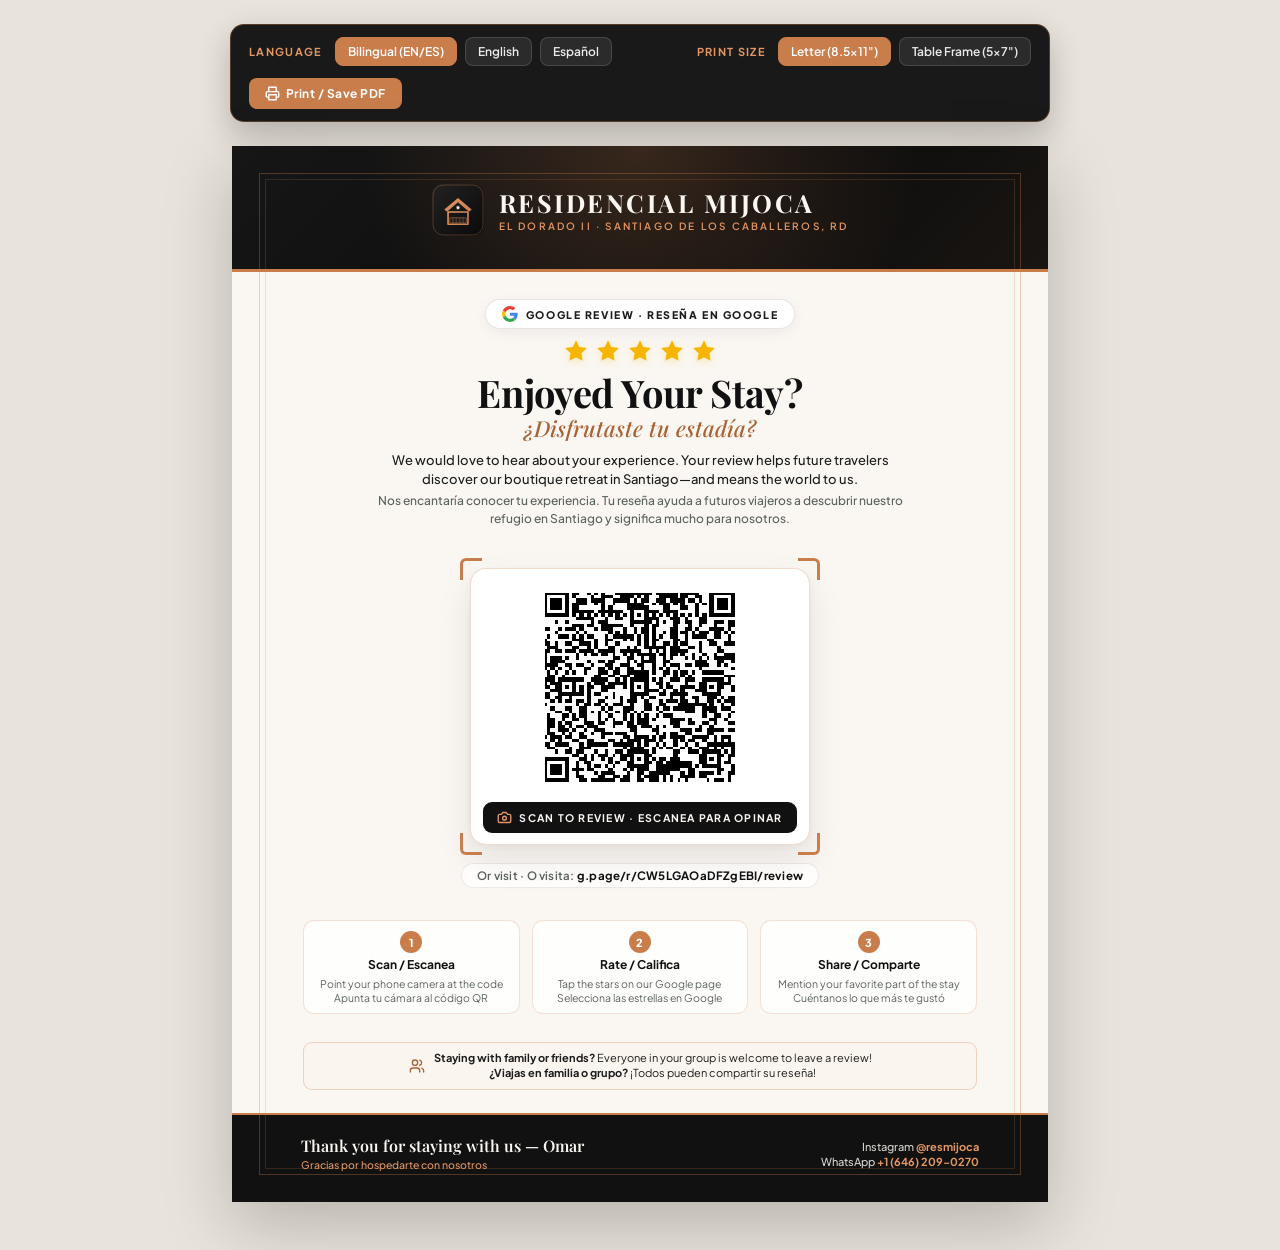
<file: flyer/google-review-flyer.html>
<!DOCTYPE html>
<html lang="en">
<head>
  <meta charset="UTF-8" />
  <meta name="viewport" content="width=device-width, initial-scale=1.0" />
  <title>Residencial Mijoca — Google Review Flyer</title>
  <link rel="preconnect" href="https://fonts.googleapis.com" />
  <link rel="preconnect" href="https://fonts.gstatic.com" crossorigin />
  <link href="https://fonts.googleapis.com/css2?family=Playfair+Display:ital,wght@0,500;0,600;0,700;1,500;1,600&family=Plus+Jakarta+Sans:wght@400;500;600;700;800&display=swap" rel="stylesheet" />
  <style>
    :root {
      --obsidian: #111111;
      --obsidian-soft: #1C1E1D;
      --terracotta: #C87D4B;
      --terracotta-deep: #A96234;
      --terracotta-light: #E29662;
      --terracotta-tint: #FBF5F0;
      --terracotta-border: rgba(200, 125, 75, 0.34);
      --alabaster: #FAF7F2;
      --ink: #1C1E1D;
      --muted: #5A625E;
      --star-gold: #F4B400;
      --white: #FFFFFF;
    }

    * {
      box-sizing: border-box;
      margin: 0;
      padding: 0;
      -webkit-print-color-adjust: exact !important;
      print-color-adjust: exact !important;
    }

    body {
      font-family: 'Plus Jakarta Sans', system-ui, -apple-system, sans-serif;
      background: #E8E3DB;
      color: var(--ink);
      min-height: 100vh;
      display: flex;
      flex-direction: column;
      align-items: center;
      padding: 24px 16px 48px;
      -webkit-font-smoothing: antialiased;
    }

    /* Interactive Screen Controls (Hidden on Print & Export) */
    .controls {
      width: 100%;
      max-width: 820px;
      background: rgba(17, 17, 17, 0.96);
      color: var(--alabaster);
      border: 1px solid rgba(200, 125, 75, 0.35);
      border-radius: 14px;
      padding: 12px 18px;
      margin-bottom: 24px;
      display: flex;
      flex-wrap: wrap;
      align-items: center;
      justify-content: space-between;
      gap: 12px;
      box-shadow: 0 12px 32px rgba(0, 0, 0, 0.22);
    }

    .controls-group {
      display: flex;
      align-items: center;
      gap: 8px;
      flex-wrap: wrap;
    }

    .controls-label {
      font-size: 11px;
      font-weight: 700;
      text-transform: uppercase;
      letter-spacing: 0.12em;
      color: var(--terracotta-light);
      margin-right: 4px;
    }

    .ctrl-btn {
      background: rgba(255, 255, 255, 0.08);
      color: #EAEAEA;
      border: 1px solid rgba(255, 255, 255, 0.14);
      border-radius: 8px;
      padding: 6px 12px;
      font-family: inherit;
      font-size: 12px;
      font-weight: 600;
      cursor: pointer;
      transition: all 0.18s ease;
    }

    .ctrl-btn:hover {
      background: rgba(255, 255, 255, 0.16);
    }

    .ctrl-btn.active {
      background: var(--terracotta);
      border-color: var(--terracotta);
      color: var(--white);
    }

    .print-btn {
      background: var(--terracotta);
      color: var(--white);
      border: none;
      border-radius: 8px;
      padding: 8px 16px;
      font-family: inherit;
      font-size: 12px;
      font-weight: 700;
      letter-spacing: 0.04em;
      cursor: pointer;
      display: inline-flex;
      align-items: center;
      gap: 6px;
      transition: background 0.18s ease;
    }

    .print-btn:hover {
      background: var(--terracotta-deep);
    }

    body.export-mode {
      background: transparent;
      padding: 0;
      margin: 0;
      min-height: auto;
      display: block;
    }

    body.export-mode .controls {
      display: none !important;
    }

    body.export-mode .flyer {
      box-shadow: none;
      margin: 0;
    }

    /* ============================================================
       FLYER SHEET — US LETTER (8.5in x 11in) DEFAULT
       ============================================================ */
    .flyer {
      width: 8.5in;
      height: 11in;
      background: var(--alabaster);
      position: relative;
      overflow: hidden;
      display: flex;
      flex-direction: column;
      justify-content: space-between;
      box-shadow: 0 24px 64px rgba(17, 17, 17, 0.22);
    }

    /* Subtle architectural outer frame overlay */
    .frame-border {
      position: absolute;
      inset: 0.28in;
      border: 1px solid var(--terracotta-border);
      pointer-events: none;
      z-index: 10;
    }

    .frame-border::after {
      content: "";
      position: absolute;
      inset: 5px;
      border: 0.5px solid rgba(200, 125, 75, 0.2);
    }

    /* HEADER BAND */
    .header {
      background: linear-gradient(135deg, #161616 0%, #0D0D0D 60%, #191512 100%);
      color: var(--alabaster);
      padding: 0.4in 0.72in 0.3in;
      position: relative;
      text-align: center;
      border-bottom: 3px solid var(--terracotta);
      flex-shrink: 0;
    }

    .header::before {
      content: "";
      position: absolute;
      inset: 0;
      background: radial-gradient(circle at 50% 0%, rgba(200, 125, 75, 0.22), transparent 65%);
      pointer-events: none;
    }

    .brand-lockup {
      position: relative;
      z-index: 2;
      display: inline-flex;
      align-items: center;
      gap: 15px;
    }

    .brand-emblem {
      width: 52px;
      height: 52px;
      flex-shrink: 0;
    }

    .brand-text {
      text-align: left;
    }

    .brand-name {
      font-family: 'Playfair Display', Georgia, serif;
      font-size: 25px;
      font-weight: 700;
      letter-spacing: 0.1em;
      text-transform: uppercase;
      color: var(--alabaster);
      line-height: 1.08;
    }

    .brand-sub {
      font-size: 10px;
      font-weight: 600;
      letter-spacing: 0.22em;
      text-transform: uppercase;
      color: var(--terracotta-light);
      margin-top: 4px;
    }

    /* MAIN BODY */
    .main {
      flex: 1;
      min-height: 0;
      padding: 0.28in 0.74in 0.24in;
      display: flex;
      flex-direction: column;
      align-items: center;
      justify-content: space-between;
      text-align: center;
      position: relative;
      z-index: 2;
    }

    /* Google Pill + Stars */
    .hero-top {
      display: flex;
      flex-direction: column;
      align-items: center;
      gap: 8px;
    }

    .google-pill {
      display: inline-flex;
      align-items: center;
      gap: 8px;
      background: var(--white);
      border: 1px solid rgba(28, 30, 29, 0.11);
      border-radius: 999px;
      padding: 6px 16px;
      box-shadow: 0 4px 14px rgba(17, 17, 17, 0.05);
    }

    .google-pill svg {
      width: 16px;
      height: 16px;
      flex-shrink: 0;
    }

    .google-pill-text {
      font-size: 10.5px;
      font-weight: 800;
      letter-spacing: 0.15em;
      text-transform: uppercase;
      color: var(--obsidian-soft);
    }

    .stars-row {
      display: inline-flex;
      align-items: center;
      gap: 6px;
      margin-top: 1px;
    }

    .stars-row svg {
      width: 26px;
      height: 26px;
      filter: drop-shadow(0 2px 4px rgba(244, 180, 0, 0.26));
    }

    .headline-block {
      margin-top: 0;
      max-width: 6.4in;
    }

    .headline-primary {
      font-family: 'Playfair Display', Georgia, serif;
      font-size: 38px;
      font-weight: 700;
      color: var(--obsidian);
      line-height: 1.08;
      letter-spacing: -0.01em;
    }

    .headline-secondary {
      font-family: 'Playfair Display', Georgia, serif;
      font-style: italic;
      font-size: 22px;
      font-weight: 500;
      color: var(--terracotta-deep);
      margin-top: 3px;
      line-height: 1.18;
    }

    .subcopy {
      margin-top: 9px;
      display: flex;
      flex-direction: column;
      gap: 4px;
      max-width: 5.75in;
      margin-left: auto;
      margin-right: auto;
    }

    .copy-en {
      font-size: 13px;
      line-height: 1.44;
      color: var(--ink);
      font-weight: 500;
    }

    .copy-es {
      font-size: 12px;
      line-height: 1.42;
      color: var(--muted);
      font-weight: 500;
    }

    /* QR SHOWCASE CARD */
    .qr-section {
      display: flex;
      flex-direction: column;
      align-items: center;
      margin: 4px 0;
    }

    .qr-card-wrap {
      position: relative;
      padding: 10px;
    }

    /* Architectural Terracotta Corner Brackets */
    .corner {
      position: absolute;
      width: 22px;
      height: 22px;
      border-color: var(--terracotta);
      border-style: solid;
      pointer-events: none;
    }
    .corner-tl { top: 0; left: 0; border-width: 3px 0 0 3px; border-top-left-radius: 6px; }
    .corner-tr { top: 0; right: 0; border-width: 3px 3px 0 0; border-top-right-radius: 6px; }
    .corner-bl { bottom: 0; left: 0; border-width: 0 0 3px 3px; border-bottom-left-radius: 6px; }
    .corner-br { bottom: 0; right: 0; border-width: 0 3px 3px 0; border-bottom-right-radius: 6px; }

    .qr-card {
      background: var(--white);
      border: 1px solid rgba(200, 125, 75, 0.28);
      border-radius: 16px;
      padding: 12px 12px 11px;
      box-shadow: 0 16px 36px rgba(17, 17, 17, 0.09), 0 2px 6px rgba(17, 17, 17, 0.04);
      display: flex;
      flex-direction: column;
      align-items: center;
    }

    .qr-image {
      width: 2.22in;
      height: 2.22in;
      display: block;
      image-rendering: pixelated;
      image-rendering: crisp-edges;
      border-radius: 4px;
    }

    .qr-scan-strip {
      margin-top: 8px;
      width: 100%;
      background: var(--obsidian);
      color: var(--alabaster);
      border-radius: 9px;
      padding: 8px 14px;
      display: flex;
      align-items: center;
      justify-content: center;
      gap: 7px;
    }

    .qr-scan-strip svg {
      width: 15px;
      height: 15px;
      color: var(--terracotta-light);
      flex-shrink: 0;
    }

    .qr-scan-label {
      font-size: 10.5px;
      font-weight: 700;
      letter-spacing: 0.12em;
      text-transform: uppercase;
    }

    .direct-url {
      margin-top: 8px;
      font-size: 11.5px;
      font-weight: 600;
      color: var(--muted);
      letter-spacing: 0.02em;
      background: rgba(255, 255, 255, 0.85);
      border: 1px solid rgba(28, 30, 29, 0.09);
      border-radius: 999px;
      padding: 4px 15px;
    }

    .direct-url strong {
      color: var(--obsidian);
      font-weight: 700;
    }

    /* 3 STEPS STRIP */
    .steps-grid {
      width: 100%;
      display: grid;
      grid-template-columns: repeat(3, 1fr);
      gap: 12px;
    }

    .step-item {
      background: rgba(255, 255, 255, 0.82);
      border: 1px solid rgba(200, 125, 75, 0.22);
      border-radius: 11px;
      padding: 10px 10px 9px;
      display: flex;
      flex-direction: column;
      align-items: center;
      gap: 4px;
    }

    .step-badge {
      width: 22px;
      height: 22px;
      border-radius: 999px;
      background: var(--terracotta);
      color: var(--white);
      font-size: 11px;
      font-weight: 800;
      display: flex;
      align-items: center;
      justify-content: center;
      margin-bottom: 1px;
    }

    .step-title {
      font-size: 12px;
      font-weight: 700;
      color: var(--obsidian);
      line-height: 1.2;
    }

    .step-desc {
      font-size: 10.5px;
      color: var(--muted);
      line-height: 1.32;
    }

    /* GROUP NOTE */
    .group-note {
      width: 100%;
      background: var(--terracotta-tint);
      border: 1px solid rgba(200, 125, 75, 0.3);
      border-radius: 9px;
      padding: 8px 14px;
      display: flex;
      align-items: center;
      justify-content: center;
      gap: 9px;
      font-size: 11px;
      line-height: 1.35;
      color: var(--obsidian-soft);
    }

    .group-note svg {
      width: 16px;
      height: 16px;
      color: var(--terracotta-deep);
      flex-shrink: 0;
    }

    /* FOOTER BAND */
    .footer {
      background: var(--obsidian);
      color: var(--alabaster);
      padding: 0.22in 0.72in 0.32in;
      border-top: 2px solid var(--terracotta);
      display: flex;
      align-items: center;
      justify-content: space-between;
      gap: 16px;
      position: relative;
      z-index: 2;
      flex-shrink: 0;
    }

    .footer-thanks {
      text-align: left;
    }

    .thanks-main {
      font-family: 'Playfair Display', Georgia, serif;
      font-size: 16px;
      font-weight: 600;
      color: var(--alabaster);
      line-height: 1.2;
    }

    .thanks-sub {
      font-size: 10.5px;
      color: var(--terracotta-light);
      margin-top: 3px;
      font-weight: 500;
    }

    .footer-meta {
      text-align: right;
      display: flex;
      flex-direction: column;
      gap: 2px;
      font-size: 11px;
      color: #D6D3CE;
      font-weight: 500;
    }

    .footer-meta span.accent {
      color: var(--terracotta-light);
      font-weight: 700;
    }

    /* ============================================================
       LANGUAGE MODES (bi | en | es)
       ============================================================ */
    .flyer[data-lang="en"] .lang-es,
    .flyer[data-lang="en"] .lang-sep {
      display: none !important;
    }

    .flyer[data-lang="es"] .lang-en,
    .flyer[data-lang="es"] .lang-sep {
      display: none !important;
    }

    .flyer[data-lang="es"] .headline-secondary {
      font-style: normal;
      font-size: 40px;
      font-weight: 700;
      color: var(--obsidian);
      margin-top: 0;
    }

    .flyer[data-lang="es"] .copy-es {
      font-size: 14.5px;
      color: var(--ink);
    }

    /* ============================================================
       5x7 TABLETOP FRAME SIZE VARIANT
       ============================================================ */
    .flyer.size-5x7 {
      width: 5in;
      height: 7in;
    }

    .flyer.size-5x7 .frame-border {
      inset: 0.16in;
    }

    .flyer.size-5x7 .header {
      padding: 0.25in 0.34in 0.19in;
      border-bottom-width: 2.5px;
    }

    .flyer.size-5x7 .brand-lockup {
      gap: 10px;
    }

    .flyer.size-5x7 .brand-emblem {
      width: 34px;
      height: 34px;
    }

    .flyer.size-5x7 .brand-name {
      font-size: 16px;
    }

    .flyer.size-5x7 .brand-sub {
      font-size: 7px;
      letter-spacing: 0.18em;
      margin-top: 2px;
    }

    .flyer.size-5x7 .main {
      padding: 0.16in 0.34in 0.14in;
    }

    .flyer.size-5x7 .hero-top {
      gap: 5px;
    }

    .flyer.size-5x7 .google-pill {
      padding: 3.5px 11px;
      gap: 5px;
    }

    .flyer.size-5x7 .google-pill svg {
      width: 12px;
      height: 12px;
    }

    .flyer.size-5x7 .google-pill-text {
      font-size: 7.5px;
      letter-spacing: 0.13em;
    }

    .flyer.size-5x7 .stars-row {
      gap: 4px;
    }

    .flyer.size-5x7 .stars-row svg {
      width: 17px;
      height: 17px;
    }

    .flyer.size-5x7 .headline-primary {
      font-size: 23px;
    }

    .flyer.size-5x7 .headline-secondary {
      font-size: 14px;
      margin-top: 1px;
    }

    .flyer.size-5x7[data-lang="es"] .headline-secondary {
      font-size: 23px;
    }

    .flyer.size-5x7 .subcopy {
      margin-top: 5px;
      gap: 2px;
    }

    .flyer.size-5x7 .copy-en {
      font-size: 8.5px;
      line-height: 1.35;
    }

    .flyer.size-5x7 .copy-es {
      font-size: 8px;
      line-height: 1.34;
    }

    .flyer.size-5x7 .qr-section {
      margin: 2px 0;
    }

    .flyer.size-5x7 .qr-card-wrap {
      padding: 7px;
    }

    .flyer.size-5x7 .corner {
      width: 14px;
      height: 14px;
      border-width: 2.2px;
    }
    .flyer.size-5x7 .corner-tl { border-width: 2.2px 0 0 2.2px; }
    .flyer.size-5x7 .corner-tr { border-width: 2.2px 2.2px 0 0; }
    .flyer.size-5x7 .corner-bl { border-width: 0 0 2.2px 2.2px; }
    .flyer.size-5x7 .corner-br { border-width: 0 2.2px 2.2px 0; }

    .flyer.size-5x7 .qr-card {
      padding: 8px 8px 7px;
      border-radius: 11px;
    }

    .flyer.size-5x7 .qr-image {
      width: 1.48in;
      height: 1.48in;
    }

    .flyer.size-5x7 .qr-scan-strip {
      margin-top: 5px;
      padding: 5px 8px;
      border-radius: 6px;
      gap: 4px;
    }

    .flyer.size-5x7 .qr-scan-strip svg {
      width: 10px;
      height: 10px;
    }

    .flyer.size-5x7 .qr-scan-label {
      font-size: 6.8px;
      letter-spacing: 0.09em;
    }

    .flyer.size-5x7 .direct-url {
      margin-top: 5px;
      font-size: 7.8px;
      padding: 2.5px 10px;
    }

    .flyer.size-5x7 .steps-grid {
      gap: 6px;
    }

    .flyer.size-5x7 .step-item {
      padding: 6px 5px;
      border-radius: 7px;
      gap: 2px;
    }

    .flyer.size-5x7 .step-badge {
      width: 15px;
      height: 15px;
      font-size: 8.5px;
      margin-bottom: 1px;
    }

    .flyer.size-5x7 .step-title {
      font-size: 8px;
    }

    .flyer.size-5x7 .step-desc {
      font-size: 6.8px;
      line-height: 1.22;
    }

    .flyer.size-5x7 .group-note {
      padding: 5px 9px;
      border-radius: 6px;
      font-size: 7.2px;
      line-height: 1.28;
      gap: 6px;
    }

    .flyer.size-5x7 .group-note svg {
      width: 12px;
      height: 12px;
    }

    .flyer.size-5x7 .footer {
      padding: 0.14in 0.34in 0.22in;
    }

    .flyer.size-5x7 .thanks-main {
      font-size: 10.5px;
    }

    .flyer.size-5x7 .thanks-sub {
      font-size: 7px;
      margin-top: 1.5px;
    }

    .flyer.size-5x7 .footer-meta {
      font-size: 7.5px;
      gap: 1.5px;
    }

    /* PRINT STYLES */
    @page {
      size: 8.5in 11in;
      margin: 0;
    }

    @media print {
      html, body {
        background: none !important;
        padding: 0 !important;
        margin: 0 !important;
        min-height: auto !important;
        display: block !important;
      }
      .controls {
        display: none !important;
      }
      .flyer {
        box-shadow: none !important;
        margin: 0 !important;
        page-break-after: avoid;
      }
    }
  </style>
  <style id="dynamic-page-size"></style>
</head>
<body>

  <!-- Interactive Print Controls (Automatically hidden when printing) -->
  <div class="controls" aria-label="Flyer Print Options">
    <div class="controls-group">
      <span class="controls-label">Language</span>
      <button class="ctrl-btn active" data-set-lang="bi" onclick="setLang('bi')">Bilingual (EN/ES)</button>
      <button class="ctrl-btn" data-set-lang="en" onclick="setLang('en')">English</button>
      <button class="ctrl-btn" data-set-lang="es" onclick="setLang('es')">Español</button>
    </div>
    <div class="controls-group">
      <span class="controls-label">Print Size</span>
      <button class="ctrl-btn active" data-set-size="letter" onclick="setSize('letter')">Letter (8.5&times;11")</button>
      <button class="ctrl-btn" data-set-size="5x7" onclick="setSize('5x7')">Table Frame (5&times;7")</button>
    </div>
    <button class="print-btn" onclick="window.print()">
      <svg width="15" height="15" viewBox="0 0 24 24" fill="none" stroke="currentColor" stroke-width="2.2" stroke-linecap="round" stroke-linejoin="round">
        <polyline points="6 9 6 2 18 2 18 9"></polyline>
        <path d="M6 18H4a2 2 0 0 1-2-2v-5a2 2 0 0 1 2-2h16a2 2 0 0 1 2 2v5a2 2 0 0 1-2 2h-2"></path>
        <rect x="6" y="14" width="12" height="8"></rect>
      </svg>
      Print / Save PDF
    </button>
  </div>

  <!-- PRINTABLE FLYER -->
  <article id="flyer" class="flyer" data-lang="bi">
    <div class="frame-border"></div>

    <!-- HEADER -->
    <header class="header">
      <div class="brand-lockup">
        <!-- Official Residencial Mijoca Emblem (from Images/icon.svg) -->
        <svg class="brand-emblem" xmlns="http://www.w3.org/2000/svg" viewBox="0 0 512 512" aria-label="Residencial Mijoca Emblem">
          <defs>
            <linearGradient id="gradObsidian" x1="0%" y1="0%" x2="100%" y2="100%">
              <stop offset="0%" stop-color="#222222"/>
              <stop offset="100%" stop-color="#0A0A0A"/>
            </linearGradient>
            <linearGradient id="gradTerracotta" x1="0%" y1="0%" x2="100%" y2="100%">
              <stop offset="0%" stop-color="#E29662"/>
              <stop offset="100%" stop-color="#C87D4B"/>
            </linearGradient>
          </defs>
          <rect width="512" height="512" rx="112" fill="url(#gradObsidian)"/>
          <rect x="10" y="10" width="492" height="492" rx="102" fill="none" stroke="#C87D4B" stroke-width="6" stroke-opacity="0.55"/>
          <g transform="translate(256, 260)">
            <path d="M-135,-10 L0,-122 L135,-10 L108,12 L0,-80 L-108,12 Z" fill="url(#gradTerracotta)"/>
            <path d="M-98,16 L98,16 L98,136 L-98,136 Z" fill="none" stroke="url(#gradTerracotta)" stroke-width="16" stroke-linejoin="round"/>
            <rect x="-82" y="72" width="164" height="52" rx="6" fill="#1C1E1D" stroke="#C87D4B" stroke-width="5"/>
            <line x1="-50" y1="72" x2="-50" y2="124" stroke="#C87D4B" stroke-width="4"/>
            <line x1="-18" y1="72" x2="-18" y2="124" stroke="#C87D4B" stroke-width="4"/>
            <line x1="18" y1="72" x2="18" y2="124" stroke="#C87D4B" stroke-width="4"/>
            <line x1="50" y1="72" x2="50" y2="124" stroke="#C87D4B" stroke-width="4"/>
            <circle cx="0" cy="-26" r="16" fill="#C87D4B"/>
            <polygon points="0,-52 5,-35 22,-35 8,-25 13,-8 0,-18 -13,-8 -8,-25 -22,-35 -5,-35" fill="#FAF7F2"/>
          </g>
        </svg>
        <div class="brand-text">
          <div class="brand-name">Residencial Mijoca</div>
          <div class="brand-sub">El Dorado II &middot; Santiago de los Caballeros, RD</div>
        </div>
      </div>
    </header>

    <!-- MAIN CONTENT -->
    <main class="main">
      <!-- Top Hero -->
      <div class="hero-top">
        <div class="google-pill">
          <!-- Official 4-Color Google G -->
          <svg viewBox="0 0 48 48" aria-hidden="true">
            <path fill="#EA4335" d="M24 9.5c3.54 0 6.71 1.22 9.21 3.6l6.85-6.85C35.9 2.38 30.47 0 24 0 14.62 0 6.51 5.38 2.56 13.22l7.98 6.19C12.43 13.72 17.74 9.5 24 9.5z"/>
            <path fill="#4285F4" d="M46.98 24.55c0-1.57-.15-3.09-.38-4.55H24v9.02h12.94c-.58 2.96-2.26 5.48-4.78 7.18l7.73 6c4.51-4.18 7.09-10.36 7.09-17.65z"/>
            <path fill="#FBBC05" d="M10.53 28.59c-.48-1.45-.76-2.99-.76-4.59s.27-3.14.76-4.59l-7.98-6.19C.92 16.46 0 20.12 0 24c0 3.88.92 7.54 2.56 10.78l7.97-6.19z"/>
            <path fill="#34A853" d="M24 48c6.48 0 11.93-2.13 15.89-5.81l-7.73-6c-2.15 1.45-4.92 2.3-8.16 2.3-6.26 0-11.57-4.22-13.47-9.91l-7.98 6.19C6.51 42.62 14.62 48 24 48z"/>
          </svg>
          <span class="google-pill-text">
            <span class="lang-en">Google Review</span><span class="lang-sep"> &middot; </span><span class="lang-es">Rese&ntilde;a en Google</span>
          </span>
        </div>

        <div class="stars-row" aria-label="5 out of 5 stars">
          <svg viewBox="0 0 24 24" fill="#F4B400"><path d="M12 2l2.92 6.26L22 9.27l-5 4.87 1.18 6.88L12 17.77l-6.18 3.25L7 14.14 2 9.27l7.08-1.01L12 2z"/></svg>
          <svg viewBox="0 0 24 24" fill="#F4B400"><path d="M12 2l2.92 6.26L22 9.27l-5 4.87 1.18 6.88L12 17.77l-6.18 3.25L7 14.14 2 9.27l7.08-1.01L12 2z"/></svg>
          <svg viewBox="0 0 24 24" fill="#F4B400"><path d="M12 2l2.92 6.26L22 9.27l-5 4.87 1.18 6.88L12 17.77l-6.18 3.25L7 14.14 2 9.27l7.08-1.01L12 2z"/></svg>
          <svg viewBox="0 0 24 24" fill="#F4B400"><path d="M12 2l2.92 6.26L22 9.27l-5 4.87 1.18 6.88L12 17.77l-6.18 3.25L7 14.14 2 9.27l7.08-1.01L12 2z"/></svg>
          <svg viewBox="0 0 24 24" fill="#F4B400"><path d="M12 2l2.92 6.26L22 9.27l-5 4.87 1.18 6.88L12 17.77l-6.18 3.25L7 14.14 2 9.27l7.08-1.01L12 2z"/></svg>
        </div>

        <div class="headline-block">
          <h1 class="headline-primary lang-en">Enjoyed Your Stay?</h1>
          <div class="headline-secondary lang-es">&iquest;Disfrutaste tu estad&iacute;a?</div>
          <div class="subcopy">
            <p class="copy-en lang-en">We would love to hear about your experience. Your review helps future travelers discover our boutique retreat in Santiago&mdash;and means the world to us.</p>
            <p class="copy-es lang-es">Nos encantar&iacute;a conocer tu experiencia. Tu rese&ntilde;a ayuda a futuros viajeros a descubrir nuestro refugio en Santiago y significa mucho para nosotros.</p>
          </div>
        </div>
      </div>

      <!-- QR Code Centerpiece -->
      <section class="qr-section" aria-label="Google Review QR Code">
        <div class="qr-card-wrap">
          <span class="corner corner-tl"></span>
          <span class="corner corner-tr"></span>
          <span class="corner corner-bl"></span>
          <span class="corner corner-br"></span>

          <div class="qr-card">
            <img src="google-review-qr.png" alt="Scan to leave a Google Review for Residencial Mijoca" class="qr-image" />
            <div class="qr-scan-strip">
              <svg viewBox="0 0 24 24" fill="none" stroke="currentColor" stroke-width="2.2" stroke-linecap="round" stroke-linejoin="round" aria-hidden="true">
                <path d="M14.5 4h-5L7 7H4a2 2 0 0 0-2 2v9a2 2 0 0 0 2 2h16a2 2 0 0 0 2-2V9a2 2 0 0 0-2-2h-3l-2.5-3z"/>
                <circle cx="12" cy="13" r="3"/>
              </svg>
              <span class="qr-scan-label">
                <span class="lang-en">Scan to Review</span><span class="lang-sep"> &middot; </span><span class="lang-es">Escanea para Opinar</span>
              </span>
            </div>
          </div>
        </div>

        <div class="direct-url">
          <span class="lang-en">Or visit</span><span class="lang-sep"> &middot; </span><span class="lang-es">O visita</span>: <strong>g.page/r/CW5LGAOaDFZgEBI/review</strong>
        </div>
      </section>

      <!-- 3 Simple Steps -->
      <section class="steps-grid" aria-label="How to leave a review">
        <div class="step-item">
          <div class="step-badge">1</div>
          <div class="step-title">
            <span class="lang-en">Scan</span><span class="lang-sep"> / </span><span class="lang-es">Escanea</span>
          </div>
          <div class="step-desc">
            <span class="lang-en">Point your phone camera at the code</span>
            <span class="lang-sep"><br /></span>
            <span class="lang-es">Apunta tu c&aacute;mara al c&oacute;digo QR</span>
          </div>
        </div>

        <div class="step-item">
          <div class="step-badge">2</div>
          <div class="step-title">
            <span class="lang-en">Rate</span><span class="lang-sep"> / </span><span class="lang-es">Califica</span>
          </div>
          <div class="step-desc">
            <span class="lang-en">Tap the stars on our Google page</span>
            <span class="lang-sep"><br /></span>
            <span class="lang-es">Selecciona las estrellas en Google</span>
          </div>
        </div>

        <div class="step-item">
          <div class="step-badge">3</div>
          <div class="step-title">
            <span class="lang-en">Share</span><span class="lang-sep"> / </span><span class="lang-es">Comparte</span>
          </div>
          <div class="step-desc">
            <span class="lang-en">Mention your favorite part of the stay</span>
            <span class="lang-sep"><br /></span>
            <span class="lang-es">Cu&eacute;ntanos lo que m&aacute;s te gust&oacute;</span>
          </div>
        </div>
      </section>

      <!-- Group / Family Note -->
      <div class="group-note">
        <svg viewBox="0 0 24 24" fill="none" stroke="currentColor" stroke-width="2" stroke-linecap="round" stroke-linejoin="round" aria-hidden="true">
          <path d="M16 21v-2a4 4 0 0 0-4-4H6a4 4 0 0 0-4 4v2"/>
          <circle cx="9" cy="7" r="4"/>
          <path d="M22 21v-2a4 4 0 0 0-3-3.87"/>
          <path d="M16 3.13a4 4 0 0 1 0 7.75"/>
        </svg>
        <div>
          <span class="lang-en"><strong>Staying with family or friends?</strong> Everyone in your group is welcome to leave a review!</span>
          <span class="lang-sep"><br /></span>
          <span class="lang-es"><strong>&iquest;Viajas en familia o grupo?</strong> &iexcl;Todos pueden compartir su rese&ntilde;a!</span>
        </div>
      </div>
    </main>

    <!-- FOOTER -->
    <footer class="footer">
      <div class="footer-thanks">
        <div class="thanks-main">
          <span class="lang-en">Thank you for staying with us &mdash; Omar</span>
          <span class="lang-es"><span class="lang-sep" style="display:none"></span>Gracias por hospedarte con nosotros &mdash; Omar</span>
        </div>
        <div class="thanks-sub">
          <span class="lang-en">24/7 Power &middot; Fast Wi-Fi &middot; Boutique Comfort in Santiago</span>
          <span class="lang-sep"> &middot; </span>
          <span class="lang-es">Energ&iacute;a 24/7 &middot; Wi-Fi R&aacute;pido &middot; Confort Boutique en Santiago</span>
        </div>
      </div>
      <div class="footer-meta">
        <div>Instagram <span class="accent">@resmijoca</span></div>
        <div>WhatsApp <span class="accent">+1 (646) 209-0270</span></div>
      </div>
    </footer>
  </article>

  <script>
    const flyer = document.getElementById('flyer');
    const dynamicPageStyle = document.getElementById('dynamic-page-size');

    function setLang(lang) {
      flyer.setAttribute('data-lang', lang);
      document.querySelectorAll('[data-set-lang]').forEach(btn => {
        btn.classList.toggle('active', btn.getAttribute('data-set-lang') === lang);
      });
      // In bilingual mode, keep clean single-line thanks in footer (EN main + ES subtitle)
      const thanksEn = document.querySelector('.thanks-main .lang-en');
      const thanksEs = document.querySelector('.thanks-main .lang-es');
      const subEn = document.querySelector('.thanks-sub .lang-en');
      const subEs = document.querySelector('.thanks-sub .lang-es');
      const subSep = document.querySelector('.thanks-sub .lang-sep');
      if (lang === 'bi') {
        thanksEn.style.display = 'inline';
        thanksEs.style.display = 'none';
        subEn.textContent = 'Gracias por hospedarte con nosotros';
        subEs.style.display = 'none';
        subSep.style.display = 'none';
      } else if (lang === 'en') {
        thanksEn.style.display = '';
        thanksEs.style.display = '';
        subEn.textContent = '24/7 Power · Fast Wi-Fi · Boutique Comfort in Santiago';
        subEs.style.display = '';
        subSep.style.display = '';
      } else {
        thanksEn.style.display = '';
        thanksEs.style.display = '';
        subEs.style.display = '';
        subSep.style.display = '';
      }
    }

    function setSize(size) {
      flyer.classList.toggle('size-5x7', size === '5x7');
      document.querySelectorAll('[data-set-size]').forEach(btn => {
        btn.classList.toggle('active', btn.getAttribute('data-set-size') === size);
      });
      if (size === '5x7') {
        dynamicPageStyle.textContent = '@page { size: 5in 7in; margin: 0; }';
      } else {
        dynamicPageStyle.textContent = '@page { size: 8.5in 11in; margin: 0; }';
      }
    }

    // Apply URL params for automated rendering (?lang=bi|en|es&size=letter|5x7&export=1)
    const params = new URLSearchParams(window.location.search);
    setLang(params.get('lang') || 'bi');
    setSize(params.get('size') || 'letter');
    if (params.get('export') === '1') {
      document.body.classList.add('export-mode');
    }
  </script>
</body>
</html>
</file>
